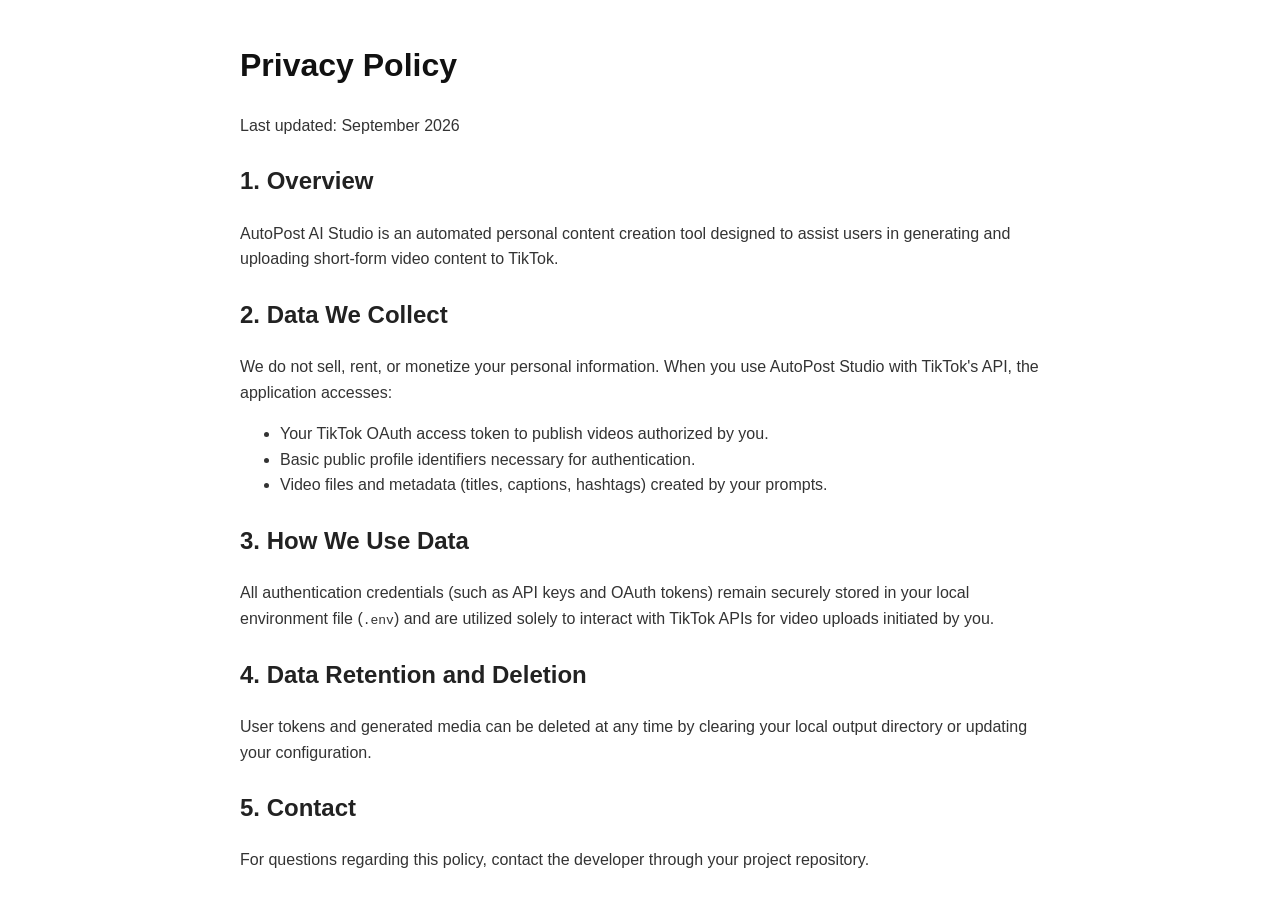
<file: src/web/static/privacy.html>
<!DOCTYPE html>
<html lang="en">
<head>
  <meta charset="UTF-8">
  <meta name="viewport" content="width=device-width, initial-scale=1.0">
  <title>Privacy Policy - AutoPost AI Studio</title>
  <style>
    body { font-family: -apple-system, BlinkMacSystemFont, "Segoe UI", Roboto, sans-serif; line-height: 1.6; max-width: 800px; margin: 40px auto; padding: 0 20px; color: #333; }
    h1 { color: #111; }
    h2 { color: #222; margin-top: 24px; }
  </style>
</head>
<body>
  <h1>Privacy Policy</h1>
  <p>Last updated: September 2026</p>

  <h2>1. Overview</h2>
  <p>AutoPost AI Studio is an automated personal content creation tool designed to assist users in generating and uploading short-form video content to TikTok.</p>

  <h2>2. Data We Collect</h2>
  <p>We do not sell, rent, or monetize your personal information. When you use AutoPost Studio with TikTok's API, the application accesses:</p>
  <ul>
    <li>Your TikTok OAuth access token to publish videos authorized by you.</li>
    <li>Basic public profile identifiers necessary for authentication.</li>
    <li>Video files and metadata (titles, captions, hashtags) created by your prompts.</li>
  </ul>

  <h2>3. How We Use Data</h2>
  <p>All authentication credentials (such as API keys and OAuth tokens) remain securely stored in your local environment file (<code>.env</code>) and are utilized solely to interact with TikTok APIs for video uploads initiated by you.</p>

  <h2>4. Data Retention and Deletion</h2>
  <p>User tokens and generated media can be deleted at any time by clearing your local output directory or updating your configuration.</p>

  <h2>5. Contact</h2>
  <p>For questions regarding this policy, contact the developer through your project repository.</p>
</body>
</html>
</file>
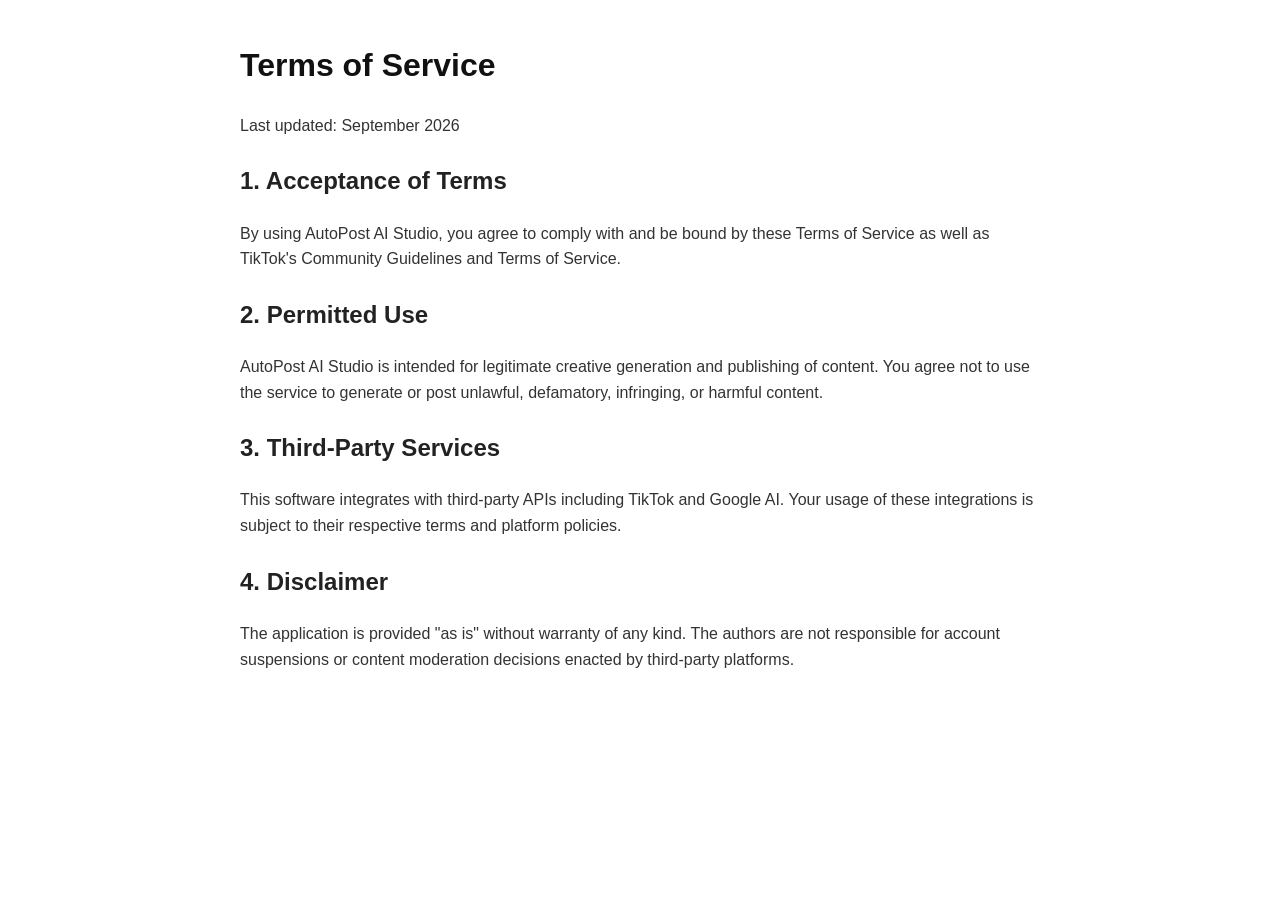
<file: src/web/static/terms.html>
<!DOCTYPE html>
<html lang="en">
<head>
  <meta charset="UTF-8">
  <meta name="viewport" content="width=device-width, initial-scale=1.0">
  <title>Terms of Service - AutoPost AI Studio</title>
  <style>
    body { font-family: -apple-system, BlinkMacSystemFont, "Segoe UI", Roboto, sans-serif; line-height: 1.6; max-width: 800px; margin: 40px auto; padding: 0 20px; color: #333; }
    h1 { color: #111; }
    h2 { color: #222; margin-top: 24px; }
  </style>
</head>
<body>
  <h1>Terms of Service</h1>
  <p>Last updated: September 2026</p>

  <h2>1. Acceptance of Terms</h2>
  <p>By using AutoPost AI Studio, you agree to comply with and be bound by these Terms of Service as well as TikTok's Community Guidelines and Terms of Service.</p>

  <h2>2. Permitted Use</h2>
  <p>AutoPost AI Studio is intended for legitimate creative generation and publishing of content. You agree not to use the service to generate or post unlawful, defamatory, infringing, or harmful content.</p>

  <h2>3. Third-Party Services</h2>
  <p>This software integrates with third-party APIs including TikTok and Google AI. Your usage of these integrations is subject to their respective terms and platform policies.</p>

  <h2>4. Disclaimer</h2>
  <p>The application is provided "as is" without warranty of any kind. The authors are not responsible for account suspensions or content moderation decisions enacted by third-party platforms.</p>
</body>
</html>
</file>
